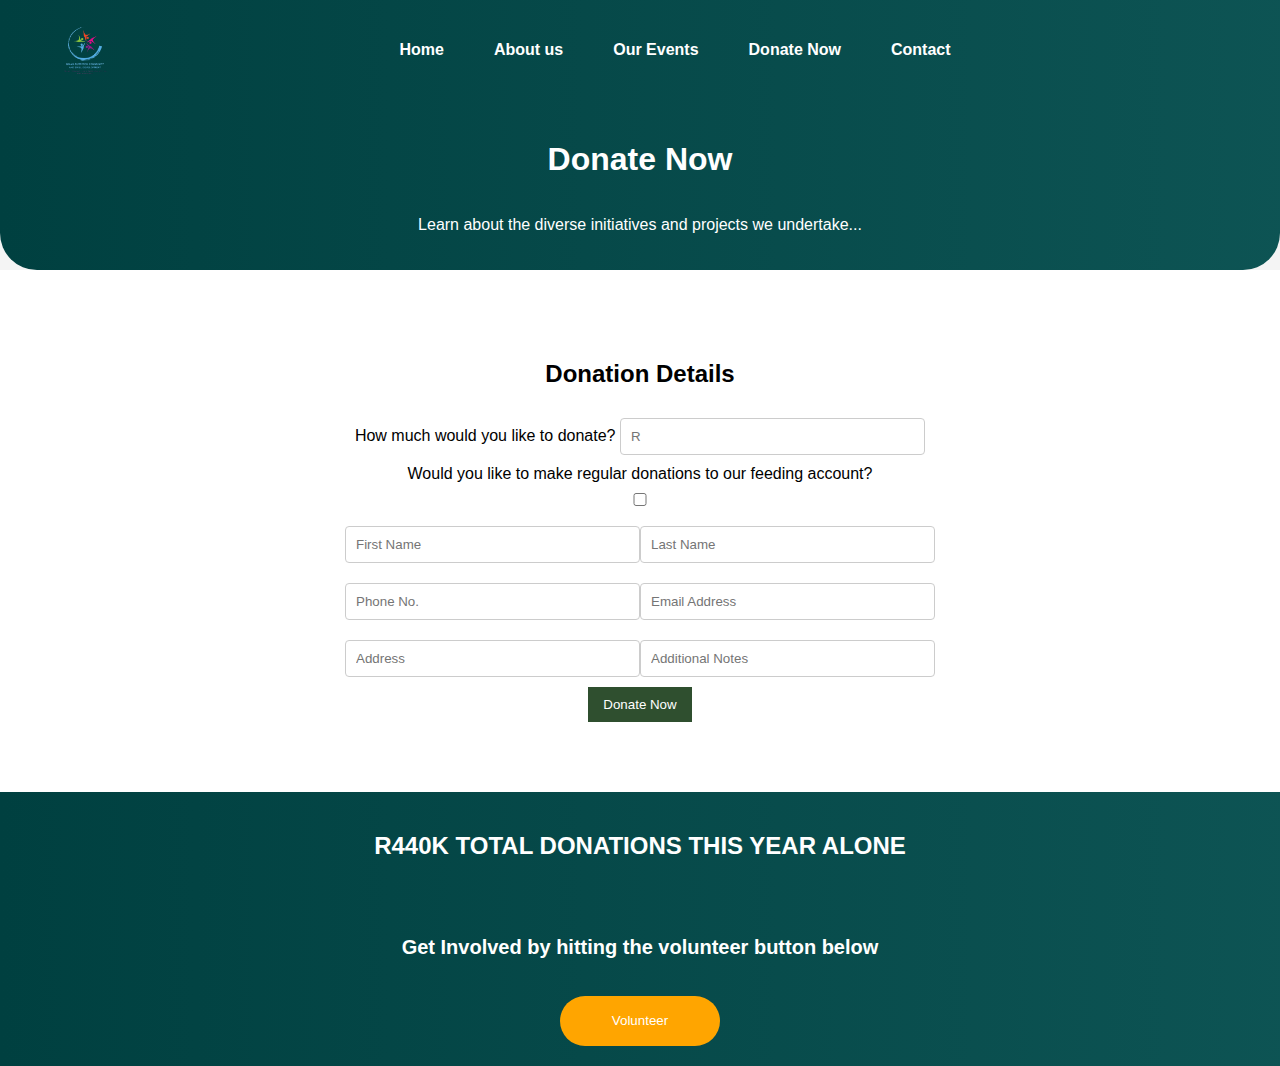
<file: donations.html>
<!DOCTYPE html>
<html lang="en">
<head>
    <meta charset="UTF-8">
    <meta name="viewport" content="width=device-width, initial-scale=1.0">
    <title>Donate Now - Hope</title>
    <link rel="stylesheet" href="styleD.css">
</head>
<body>
    <header>
        <img src="logo.png" alt="logo">
        <nav>
            <ul>
                <li><a class="active" href="index.html">Home</a></li>
                <li><a href="about.html">About us</a></li>
                <li><a href="events.html">Our Events</a></li>
                <li><a href="donations.html">Donate Now</a></li>
                <li><a href="contact.html">Contact</a></li>
            </ul>
        </nav> 
    </header>
    <div class="desc">
        <h1>Donate Now</h1>
        <p>Learn about the diverse initiatives and projects we undertake...</p>
    </div>
    <div class="donate-now">
        
        <div class="donation-form">
            <h2>Donation Details</h2>
            <form>
                <label for="amount">How much would you like to donate?</label>
                <input type="text" id="amount" placeholder="R">

                <label>Would you like to make regular donations to our feeding account?</label>
                <input type="checkbox" id="recurring">
                
                <div class="form-group">
                    <input type="text" placeholder="First Name">
                    <input type="text" placeholder="Last Name">
                </div>
                <div class="form-group">
                    <input type="text" placeholder="Phone No.">
                    <input type="email" placeholder="Email Address">
                </div>
                <div class="form-group">
                    <input type="text" placeholder="Address">
                    <input type="text" placeholder="Additional Notes">
                </div>

                <button type="submit">Donate Now</button>
            </form>
        </div>
    </div>

    <div class="donation-stats">
        <h2>R440K TOTAL DONATIONS THIS YEAR ALONE</h2>
    </div>

    <div class="info">
        <h2>Get Involved by hitting the volunteer button below</h2>
        <button class="volunteer" onclick="window.location.href='volunteer.html'">Volunteer</button>
     </div>
</body>
</html>
</file>
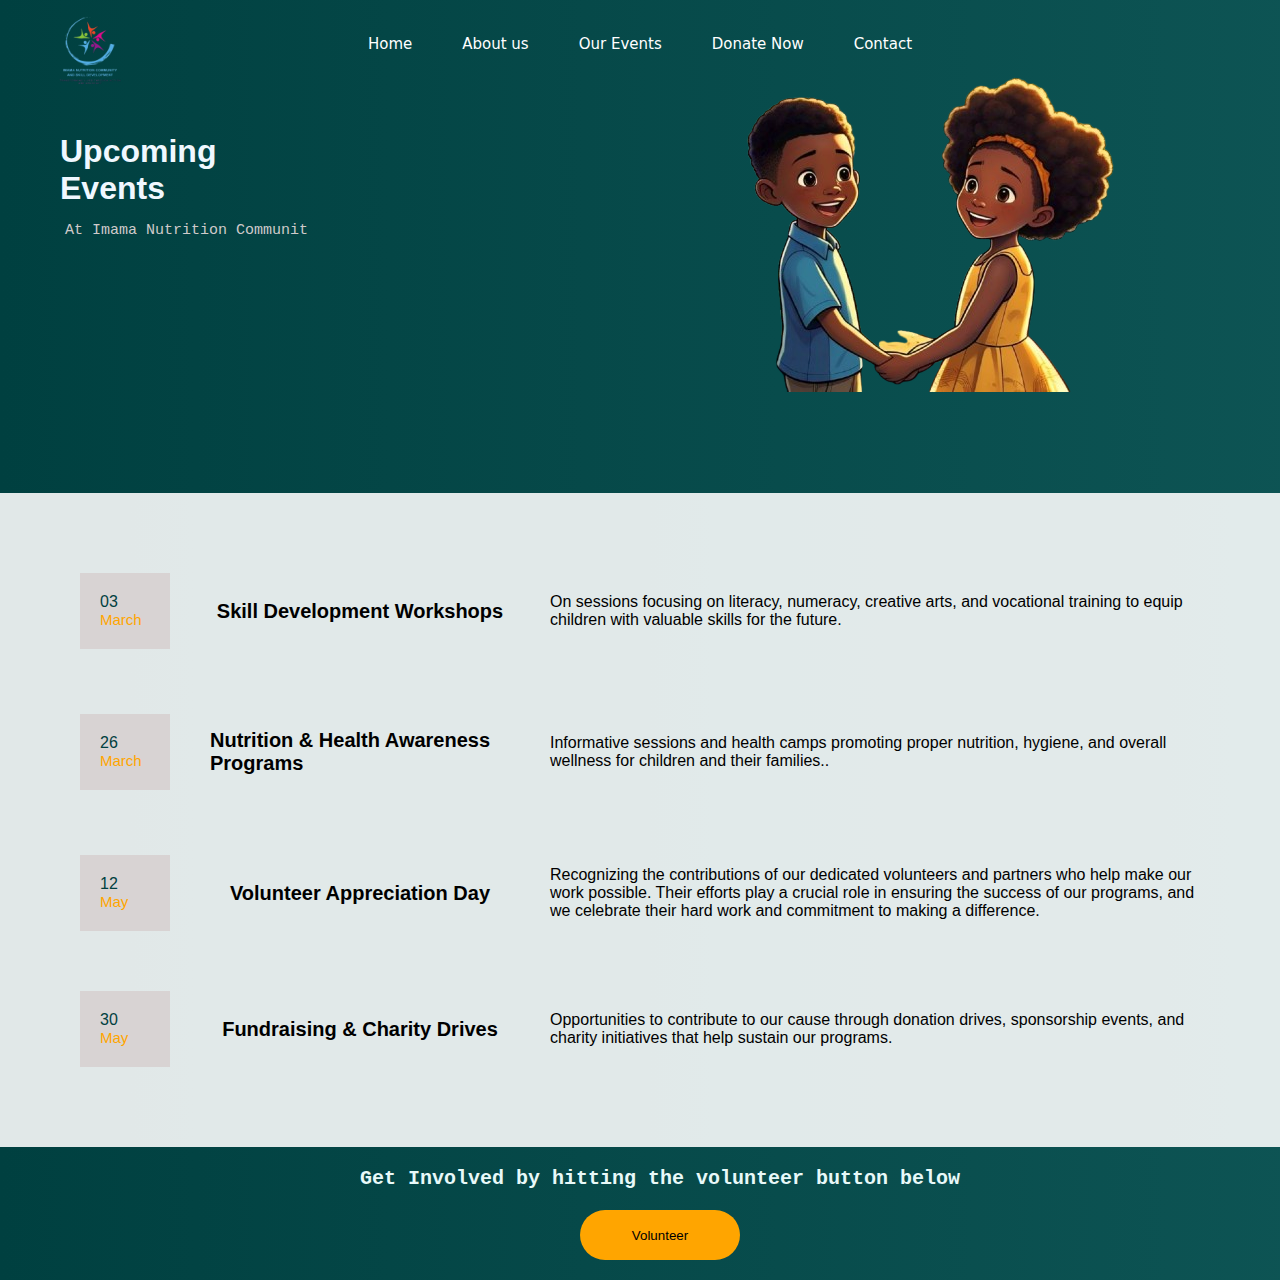
<file: events.html>
<!DOCTYPE html>
<html lang="en">
<head>
    <meta charset="UTF-8">
    <meta name="viewport" content="width=device-width, initial-scale=1.0">
    <link rel="stylesheet" href="styleV.css">
    <link rel="preconnect" href="https://fonts.googleapis.com">
<link rel="preconnect" href="https://fonts.gstatic.com" crossorigin>
<link href="https://fonts.googleapis.com/css2?family=Merriweather+Sans:ital,wght@0,300..800;1,300..800&family=Oswald:wght@200..700&display=swap" rel="stylesheet">
    <title>Our Events</title>
</head>
<body>
    <div class="first">
        <div class="navigation">
            <img src="logo.png" alt="logo">
            <nav>
               <ul>
                <li><a class="active" href="index.html">Home</a></li>
                <li><a href="about.html">About us</a></li>
                <li><a href="events.html">Our Events</a></li>
                <li><a href="donations.html">Donate Now</a></li>
                <li><a href="contact.html">Contact</a></li>
               </ul>
           </nav> 
         </div>
    
         <div class="events">
          <h1>Upcoming <br>Events</h1>
          <p id="text"></p>
          <img src="kids.png" alt="kids">
         </div>
    </div>


     <div class="dates">
        <div class="one">
            <p1>03<br>
            <span>March</span>
        </p1>
            <h2>Skill Development Workshops</h2>
            <p2>On sessions focusing on literacy, numeracy, creative arts, and vocational training to equip children with valuable skills for the future.</p2>
        </div>
        <div class="two"><p1>26<br>
            <span>March</span>
        </p1>
            <h2>Nutrition & Health Awareness Programs</h2>
            <p2>Informative sessions and health camps promoting proper nutrition, hygiene, and overall wellness for children and their families..</p2></div>
        <div class="three"><p1>12<br>
            <span>May</span>
        </p1>
            <h2>Volunteer Appreciation Day</h2>
            <p2>Recognizing the contributions of our dedicated volunteers and partners who help make our work possible. Their efforts play a crucial role in ensuring the success of our programs, and we celebrate their hard work and commitment to making a difference.</p2>
        </div>
        <div class="four"><p1>30<br>
            <span>May</span>
        </p1>
            <h2>Fundraising & Charity Drives</h2>
            <p2>Opportunities to contribute to our cause through donation drives, sponsorship events, and charity initiatives that help sustain our programs.</p2>
        </div>
     </div>

     <div class="info">
        <h2>Get Involved by hitting the volunteer button below</h2>
        <button class="volunteer" onclick="window.location.href='volunteer.html'">Volunteer</button>
     </div>
     <script>
      let text = "At Imama Nutrition Community and Skills Development, we host a variety of events aimed at empowering children, Our events provide opportunities for learning, collaboration, and fun, ensuring that every child receives the support they need to thrive.";
        let i = 0;
        let speed = 0.3;
        let pauseTime = 30;

        function typeWriter() {
            if (i < text.length) {
                document.getElementById("text").innerHTML += text.charAt(i);
                let delay = text.charAt(i) === " " ? speed : pauseTime;
                i++;
                setTimeout(typeWriter, delay);
            }
        }
        typeWriter();
     </script>
</body>
</html>
</file>
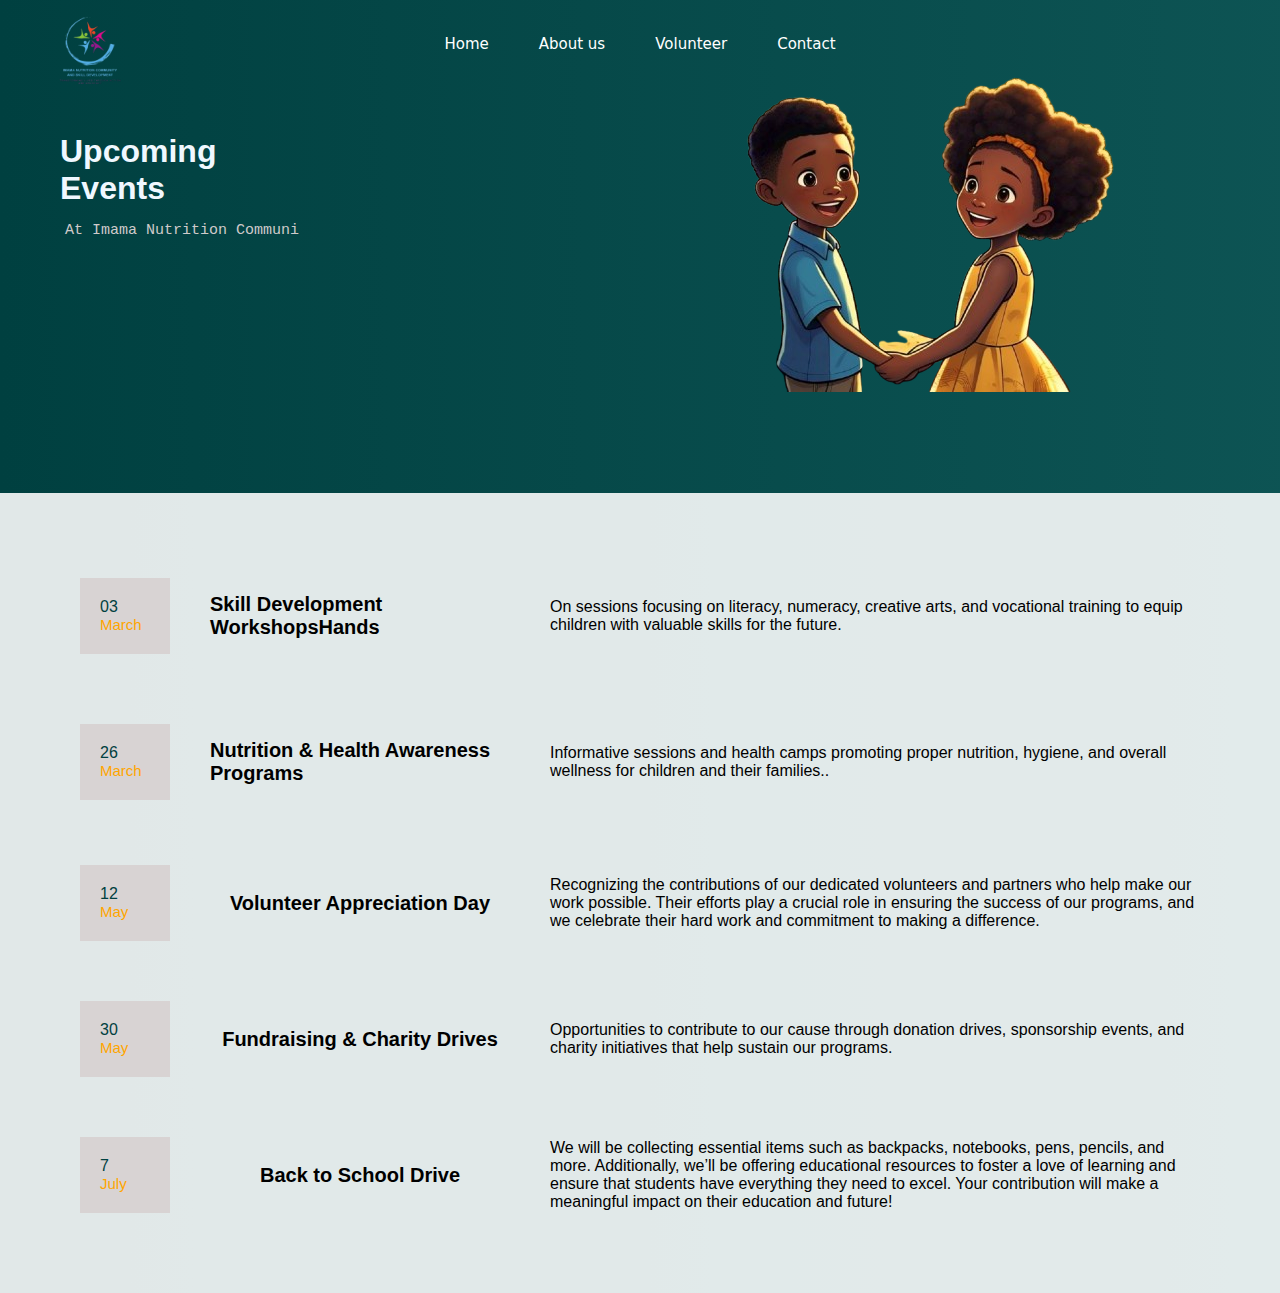
<file: typewriter.html>
<!DOCTYPE html>
<html lang="en">
<head>
    <meta charset="UTF-8">
    <meta name="viewport" content="width=device-width, initial-scale=1.0">
    <link rel="stylesheet" href="styleV.css">
    <title>Volunteer</title>
</head>

<body>
    <div class="navigation">
        <img src="logo.png" alt="logo">
        <nav>
           <ul>
               <li><a class="active" href="index.html">Home</a></li>
               <li><a href="about.html">About us</a></li>
               <li><a href="volunteer.html">Volunteer</a></li>
               <li><a href="contact.html">Contact</a></li>
           </ul>
       </nav> 
     </div>
    
         <div class="events">
          <h1>Upcoming <br>Events</h1>
          <p id="text"></p>
          <img src="kids.png" alt="kids">
         </div>

     <div class="dates">
        <div class="one">
            <p1>03<br>
            <span>March</span>
        </p1>
            <h2>Skill Development WorkshopsHands</h2>
            <p2>On sessions focusing on literacy, numeracy, creative arts, and vocational training to equip children with valuable skills for the future.</p2>
        </div>
        <div class="two"><p1>26<br>
            <span>March</span>
        </p1>
            <h2>Nutrition & Health Awareness Programs</h2>
            <p2>Informative sessions and health camps promoting proper nutrition, hygiene, and overall wellness for children and their families..</p2></div>
        <div class="three"><p1>12<br>
            <span>May</span>
        </p1>
            <h2>Volunteer Appreciation Day</h2>
            <p2>Recognizing the contributions of our dedicated volunteers and partners who help make our work possible. Their efforts play a crucial role in ensuring the success of our programs, and we celebrate their hard work and commitment to making a difference.</p2>
        </div>
        <div class="four"><p1>30<br>
            <span>May</span>
        </p1>
            <h2>Fundraising & Charity Drives</h2>
            <p2>Opportunities to contribute to our cause through donation drives, sponsorship events, and charity initiatives that help sustain our programs.</p2>
        </div>
        <div class="five"><p1>7<br>
            <span>July</span>
        </p1>
            <h2>Back to School Drive</h2>
            <p2>We will be collecting essential items such as backpacks, notebooks, pens, pencils, and more. Additionally, we’ll be offering educational resources to foster a love of learning and ensure that students have everything they need to excel. Your contribution will make a meaningful impact on their education and future!</p2>
        </div>
     </div>
     <script>
      let text = "At Imama Nutrition Community and Skills Development, we host a variety of events aimed at empowering children, Our events provide opportunities for learning, collaboration, and fun, ensuring that every child receives the support they need to thrive.";
        let i = 0;
        let speed = 2;
        let pauseTime = 30;

        function typeWriter() {
            if (i < text.length) {
                document.getElementById("text").innerHTML += text.charAt(i);
                let delay = text.charAt(i) === " " ? speed : pauseTime;
                i++;
                setTimeout(typeWriter, delay);
            }
        }
        typeWriter();
     </script>
</body>
</html>
</file>
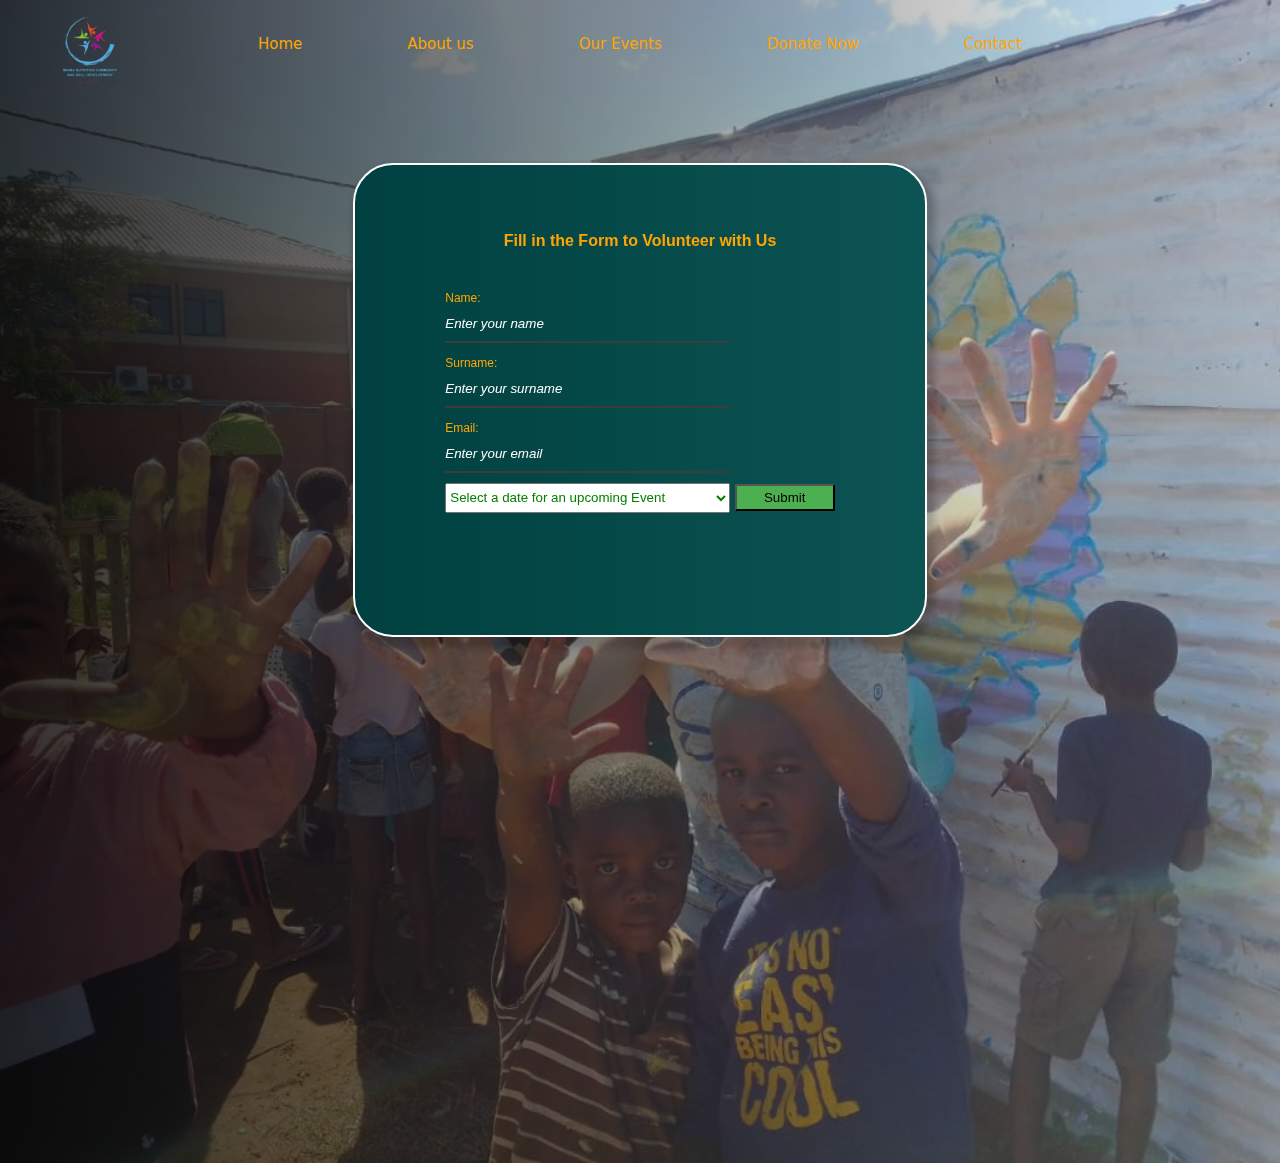
<file: volunteer.html>
<!DOCTYPE html>
<html lang="en">
<head>
    <meta charset="UTF-8">
    <meta name="viewport" content="width=device-width, initial-scale=1.0">
    <link rel="stylesheet" href="styleF.css">
    <title>Volunteer</title>
</head>
<body>
    <div class="first">
        <div class="navigation">
            <img src="logo.png" alt="logo">
            <nav>
               <ul>
                <li><a class="active" href="index.html">Home</a></li>
                <li><a href="about.html">About us</a></li>
                <li><a href="events.html">Our Events</a></li>
                <li><a href="donations.html">Donate Now</a></li>
                <li><a href="contact.html">Contact</a></li>
               </ul>
           </nav> 
         </div>
        <div class="volunteer">
            <div class="formInfo">
                <h1>Fill in the Form to Volunteer with Us</h1>
                <form>
                    <label for="name" class="nameL">Name:</label><br>
                    <input type ="text" id="name" class="name" name="name" placeholder="Enter your name" required><br>
                    <label for="surnanme" class="snameL">Surname:</label><br>
                    <input type="text" id="surname" class="sname" name="surname" placeholder="Enter your surname" required><br>
                    <label for="email" class="emailL">Email:</label><br>
                    <input type="email" id="email" class="email" name="email" placeholder="Enter your email" required><br>
                    <select name="date" id="eventDate" class="slct"><br>
                    <option value="datesAvail" id="datesAvail">Select a date for an upcoming Event</option>
                    <option value="sdw">Skills Development Workshop</option>
                    <option value="nhap">Nutrition & Health Awareness Programs</option>
                    <option value="vap">Volunteer Appreciation Day</option>
                    <option value="fcd">Fundraising & Charity Drives</option>
                    </select>
                    <button type="submit" class="btn">Submit</button>
                </form>
             </div>
        </div>

</body>
</html>
</file>
<file: styleD.css>
*{
    scrollbar-width: none;
    font-family: Arial, sans-serif;
}

body {
    margin: 0;
    padding: 0;
    background-color: #f4f4f4;
}

header {
    color: white;
    display: flex;
    align-items: center;
    justify-content: space-between;
    padding: 15px 50px;
    background: linear-gradient(270deg, #348f8f, #004040);
    background-size: 400% 400%;
    animation: changeColor 9s infinite alternate;
}
@keyframes changeColor{
    0%{
        background-position: 0% 50%;
    }

    100%{
        background-position: 100% 50%;
    }
}
img {
width: 70px;
}

nav {
    flex-grow: 1; /* Allows nav to take available space */
    display: flex;
    justify-content: center; /* Center the nav items */
}

nav ul {
    list-style: none;
    display: flex;
    gap: 50px;
    padding: 0;
    margin: 0;
}

nav ul li {
    display: inline;
}

nav ul li a {
    color: white;
    text-decoration: none;
    font-size: 16px;
    font-weight: bolder;
    font-family: Arial, Helvetica, sans-serif;
}

/* Responsive Design */
@media (max-width: 768px) {
    header {
        flex-direction: column;
        text-align: center;
    }

    nav {
        justify-content: center; /* Keep nav centered on smaller screens */
    }

    nav ul {
        flex-direction: column;
        gap: 10px;
    }
}
.desc{
    display: flex;
    flex-direction: column;
    align-items: center;
    justify-content: center;
    padding: 20px;
    background: linear-gradient(270deg, #348f8f, #004040);
    background-size: 400% 400%;
    animation: changeColor 9s infinite alternate;
    border-end-end-radius: 37px;
    border-end-start-radius: 37px;
    color: white;
}

.donate-now {
    background: white;
    padding: 50px;
    text-align: center;
}

.donation-form {
    background: #fff;
    padding: 20px;
    border-radius: 8px;
    width: 50%;
    margin: auto;
}

.form-group {
    display: flex;
    justify-content: space-between;
}

input {
    width: 48%;
    padding: 10px;
    margin: 10px 0;
    border: 1px solid #ccc;
    border-radius: 4px;
}

button {
    background-color: #2f4f2f;
    color: white;
    padding: 10px 15px;
    border: none;
    cursor: pointer;
}

.donation-stats {
    background: linear-gradient(270deg, #348f8f, #004040);
    background-size: 400% 400%;
    animation: changeColor 9s infinite alternate;
    text-align: center;
    color: rgb(255, 255, 255);
    padding: 20px;
    font-weight: bold;
}

.info{
    display: flex;
    flex-direction: column;
    align-items: center;
    justify-content: center;
    padding: 20px;
    background: linear-gradient(270deg, #348f8f, #004040);
    background-size: 400% 400%;
    animation: changeColor 9s infinite alternate;
}
.info button{
    margin-top: 20px;
    min-width: 160px;
    height: 50px;
    border: none;
    border-radius: 25px;
    background-color: orange;
    cursor: pointer;
}

.info h2{
    font-size: 20px;
    color: WHITE;
}
</file>
<file: styleV.css>
*{
    margin: 0;
    padding: 0;
    font-family: Verdana, Geneva, Tahoma, sans-serif;
    scrollbar-width: none;
}

body{
    background: linear-gradient(270deg, #348f8f, #004040);
    background-size: 400% 400%;
    animation: changeColor 9s infinite alternate;
}
@keyframes changeColor{
    0%{
        background-position: 0% 50%;
    }

    100%{
        background-position: 100% 50%;
    }
}
.navigation{
    display: flex;
    justify-content: center;
}
.navigation img{
    position: absolute;
    transform: translate(-550px);
    width: 100px;
}
.navigation ul{
    display: flex;
    flex-direction: row;
    gap: 50px;
    margin-top: 35px;
    margin-bottom: 10px;
}

.navigation li{
    align-items: center;
    display: flex;
    
}
.navigation li a{
    font-size: 15px;
    font-family: system-ui, -apple-system, BlinkMacSystemFont, 'Segoe UI', Roboto, Oxygen, Ubuntu, Cantarell, 'Open Sans', 'Helvetica Neue', sans-serif;
    font-weight: 500;
    text-decoration: none;
    color: white;
    z-index: 2;
}
.events{
    display: block;
    margin-top: 10px;
    padding: 60px;
    min-height: 300px;
    overflow: hidden;
}
h1{

    font-family: Arial, Helvetica, sans-serif;
    font-weight: 600;
    color: aliceblue;
    margin-bottom: 10px;

}
.events img{
    position: absolute;
    top: -12%;
    left: 50%;
    z-index: 1;
}

h2{
    font-size: 30px;
    display: flex;
    align-items: center;
    justify-content: center;
}

.events p{
    font-family: monospace;
    padding: 5px;
    width: 400px;
    color: rgb(207, 202, 202);
    font-size: 15px;
}

.dates{
    padding: 50px;
    min-height: 300px;
    background-color: hsla(0, 0%, 100%, 0.881);
}

.one, .two, .three, .four, .five{
    display: flex;
    flex-direction: row;
    justify-content: center;
    align-items: center;
    padding: 30px;
    gap: 20px;

}
.one p1, .two p1, .three p1, .four p1, .five p1{
    padding: 20px;
    min-width: 50px;
    background-color: rgb(216, 211, 211);
    color: #004040;

}

.one h2, .two h2, .three h2, .four h2, .five h2{
    font-size: 20px;
    padding: 20px;
    min-width: 300px;

}
span{
    color: orange;
    font-size: 15px;
}

.info{
    display: flex;
    flex-direction: column;
    align-items: center;
    justify-content: center;
    padding: 20px;
    min-width: 100vw;
}

.info button{
    margin-top: 20px;
    min-width: 160px;
    height: 50px;
    border: none;
    border-radius: 25px;
    background-color: orange;
    cursor: pointer;
}

.info h2{
    font-family: monospace;
    color: #e8f9f9;
    font-size: 20px;
}
</file>
<file: styleF.css>
*{
    margin: 0;
    padding: 0;
    font-family: Verdana, Geneva, Tahoma, sans-serif;
    scrollbar-width: none;
}

body{
    background: linear-gradient(to right, rgba(0, 0, 0, 0.8), rgba(255, 255, 255, 0.1)), 
    url('img4.jpg') center/cover no-repeat;

}

.navigation{
    display: flex;
    justify-content: center;
}
.navigation img{
    position: absolute;
    transform: translate(-550px);
    width: 100px;
}
.navigation ul{
    display: flex;
    flex-direction: row;
    gap: 105px;
    margin-top: 35px;
    margin-bottom: 10px;
}

.navigation li{
    align-items: center;
    display: flex;
    
}
.navigation li a{
    font-size: 15px;
    font-family: system-ui, -apple-system, BlinkMacSystemFont, 'Segoe UI', Roboto, Oxygen, Ubuntu, Cantarell, 'Open Sans', 'Helvetica Neue', sans-serif;
    font-weight: 500;
    text-decoration: none;
    color: orange;
    z-index: 2;
}

h1{
    position: absolute;
    top: 10%;
    text-align: center;
    margin-top: 20px;
    font-size: 16px;
    color: orange;
    font-family: Arial, Helvetica, sans-serif;
}

.volunteer{
    display: flex;
    justify-content: space-evenly;
    padding: 100px;
    min-width: 200px;
    min-height: 100vh;
    color: white;
}

.formInfo{
    display: flex;
    align-items: center;
    justify-content: center;
    padding: 60px;
    width: 450px;
    height: 350px;
    border: 2px solid white;
    border-radius: 40px;
    box-shadow: 4px 7px 7px 4px rgba(0, 0, 0, 0.2);
    backdrop-filter: blur(15px);
    background: linear-gradient(270deg, #348f8f, #004040);
    background-size: 400% 400%;
    animation: changeColor 9s infinite alternate;
}

@keyframes changeColor{
    0%{
        background-position: 0% 50%;
    }

    100%{
        background-position: 100% 50%;
    }
}
.nameL, .snameL, .emailL{
    font-size: 12px;
    color: orange;
    margin-bottom: 5px;
}

.name, .sname, .email{
    width: 285px;
    height: 35px;
    margin-bottom: 10px;
    border: 0;
    border-bottom: 2px solid rgb(61, 60, 60);
    background-color: transparent;
}

input::placeholder{
    color: white;
    font-style: italic;
    text-align:start;
}

.slct{
    width: 285px;
    height: 30px;
    color: green;

}

.btn{
    background-color: #4CAF50;
    width: 100px;
    height: 27px;
}
</file>
